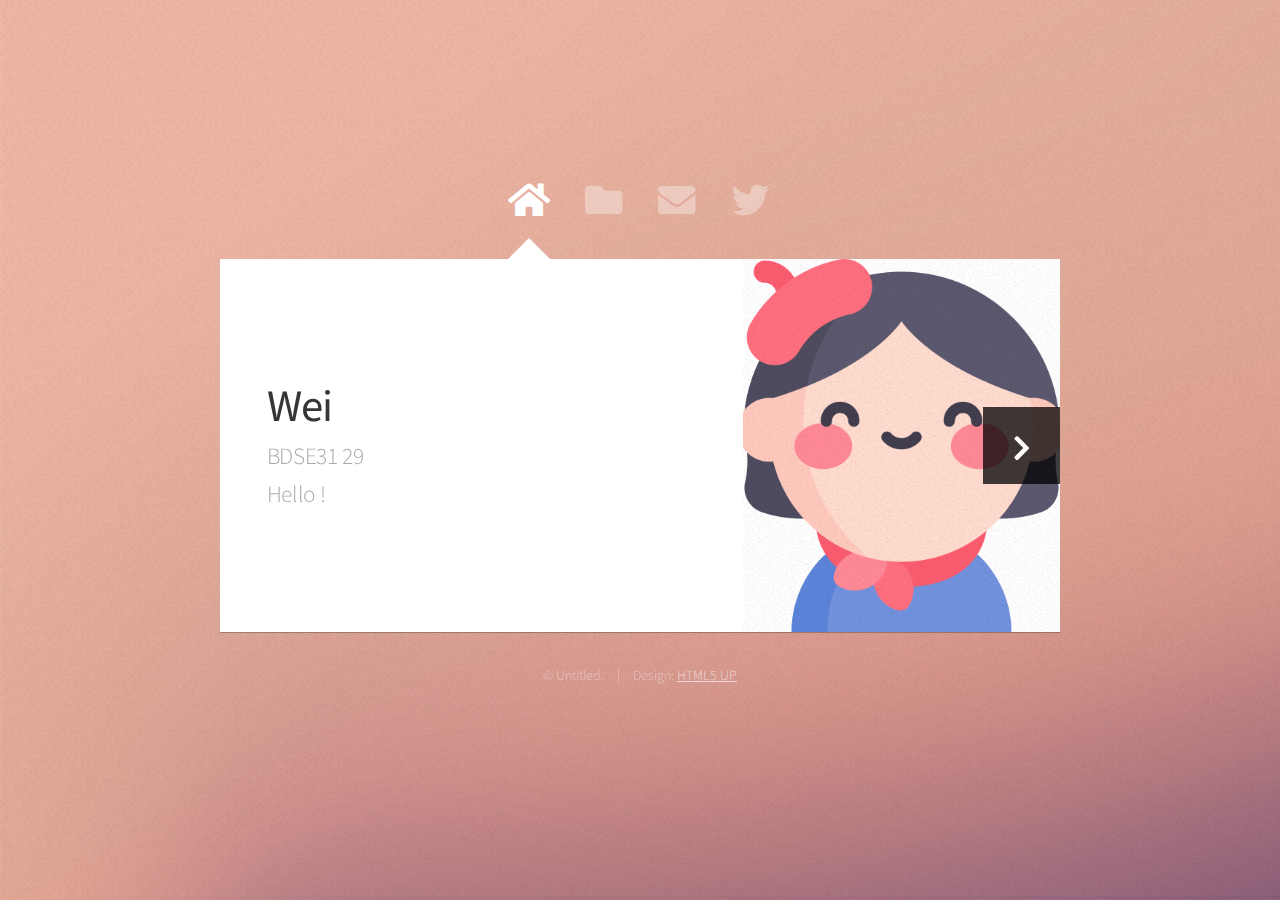
<file: index.html>
<!DOCTYPE HTML>
<html>
	<head>
		<title>Web Fundamentals Workshop</title>
		<meta charset="utf-8" />
		<meta name="viewport" content="width=device-width, initial-scale=1, user-scalable=no" />
		<link rel="stylesheet" href="assets/css/main.css" />
		<noscript><link rel="stylesheet" href="assets/css/noscript.css" /></noscript>
	</head>
	<body class="is-preload">

		<!-- Wrapper-->
			<div id="wrapper">

				<!-- Nav -->
					<nav id="nav">
						<a href="#" class="icon solid fa-home"><span>Home</span></a>
						<a href="#work" class="icon solid fa-folder"><span>Work</span></a>
						<a href="#contact" class="icon solid fa-envelope"><span>Contact</span></a>
						<a href="https://twitter.com/ajlkn" class="icon brands fa-twitter"><span>Twitter</span></a>
					</nav>

				<!-- Main -->
					<div id="main">

						<!-- Me -->
							<article id="home" class="panel intro">
								<header>
									<h1>Wei</h1>
									<p>BDSE31 29</p>
									<p> Hello !</p>
								</header>
								<a href="#work" class="jumplink pic">
									<span class="arrow icon solid fa-chevron-right"><span>See my work</span></span>
									<img src="images/me3.png" alt="" />
								</a>
							</article>

						<!-- Work -->
							<article id="work" class="panel">
								<header>
									<h2>作品集</h2>
								</header>
								<p>
									Powered by Ploty.js
								</p>
								<section>
									<div class="row">
										<div class="col-4 col-6-medium col-12-small">
											<!-- 另開新頁 -->
											<a target="_blank" href="practice1-line/" class="image fit"><img src="images/HoteReviews.png" alt=""></a>
										</div>


										 <div class="col-4 col-6-medium col-12-small">
											<a target="_blank" href="#" class="image fit"><img src="images/routeplan.png" alt=""></a>
										</div>

										<div class="col-4 col-6-medium col-12-small">
											<a target="_blank" href="practice2-barchart/index_bymonth.html" class="image fit"><img src="images/Creditcard Analysis.png" alt=""></a>
										</div>

										<div class="col-4 col-6-medium col-12-small">
											<a target="_blank" href="hello-histogram/index.html" class="image fit"><img src="images/titanic-age.png" alt=""></a>
										</div>

										<div class="col-4 col-6-medium col-12-small">
											<a target="_blank" href="hello-pie-chart/index.html" class="image fit"><img src="images/pie-chart.png" alt=""></a>
										</div>

										<div class="col-4 col-6-medium col-12-small">
											<a target="_blank" href="hello-map-chart/index.html" class="image fit"><img src="images/map-alcohol.png" alt=""></a>
										</div>

										<!--<div class="col-4 col-6-medium col-12-small">
											<a href="#" class="image fit"><img src="images/pic07.jpg" alt=""></a>
										</div>
										<div class="col-4 col-6-medium col-12-small">
											<a href="#" class="image fit"><img src="images/pic08.jpg" alt=""></a>
										</div>
										<div class="col-4 col-6-medium col-12-small">
											<a href="#" class="image fit"><img src="images/pic09.jpg" alt=""></a>
										</div>
										<div class="col-4 col-6-medium col-12-small">
											<a href="#" class="image fit"><img src="images/pic10.jpg" alt=""></a>
										</div>
										<div class="col-4 col-6-medium col-12-small">
											<a href="#" class="image fit"><img src="images/pic11.jpg" alt=""></a>
										</div>
										<div class="col-4 col-6-medium col-12-small">
											<a href="#" class="image fit"><img src="images/pic12.jpg" alt=""></a>
										</div> -->
									</div>
								</section>
							</article>

						<!-- Contact -->
							<article id="contact" class="panel">
								<header>
									<h2>Contact Me</h2>
								</header>
								<form action="#" method="post">
									<div>
										<div class="row">
											<div class="col-6 col-12-medium">
												<input type="text" name="name" placeholder="Name" />
											</div>
											<div class="col-6 col-12-medium">
												<input type="text" name="email" placeholder="Email" />
											</div>
											<div class="col-12">
												<input type="text" name="subject" placeholder="Subject" />
											</div>
											<div class="col-12">
												<textarea name="message" placeholder="Message" rows="6"></textarea>
											</div>
											<div class="col-12">
												<input type="submit" value="Send Message" />
											</div>
										</div>
									</div>
								</form>
							</article>

					</div>

				<!-- Footer -->
					<div id="footer">
						<ul class="copyright">
							<li>&copy; Untitled.</li><li>Design: <a href="http://html5up.net">HTML5 UP</a></li>
						</ul>
					</div>

			</div>

		<!-- Scripts -->
			<script src="assets/js/jquery.min.js"></script>
			<script src="assets/js/browser.min.js"></script>
			<script src="assets/js/breakpoints.min.js"></script>
			<script src="assets/js/util.js"></script>
			<script src="assets/js/main.js"></script>

	</body>
</html>
</file>
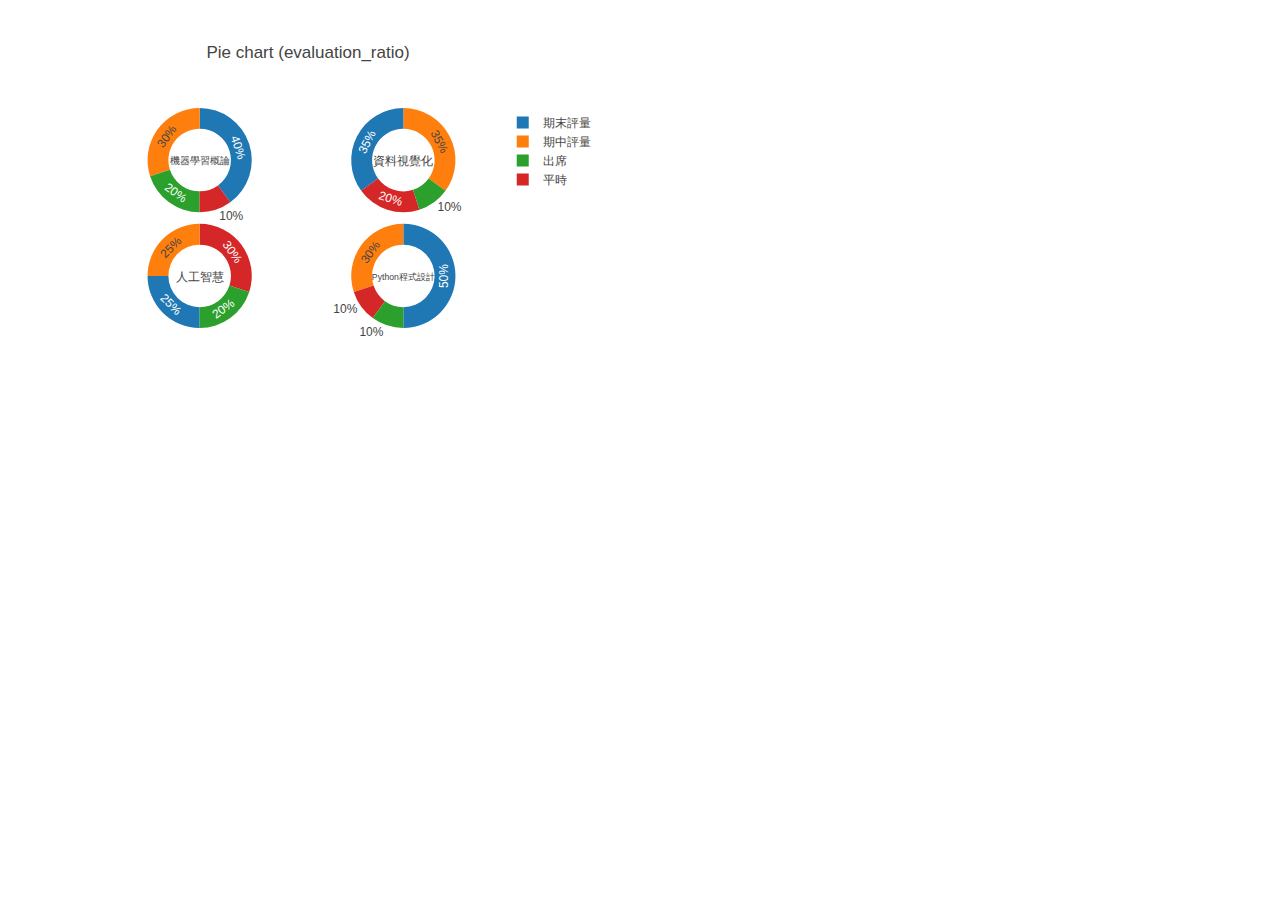
<file: hello-pie-chart/index.html>
<!DOCTYPE html>
<html>
    <head>
        <meta charset="utf-8">
        <title></title>
        <link rel="stylesheet" href="style.css">
    </head>

    <body>
        <div id="myGraph"></div>
        <!-- 有使用d3記得加這行 -->
        <!-- <script src="//unpkg.com/d3"></script> -->
        <script src="https://cdn.plot.ly/plotly-2.24.1.min.js"></script>
        <!-- data一定要放在main之前，因main會存取data內容 -->
        <script src="data.js"></script>
        <script src="main.js"></script>

    </body>
</html>
</file>
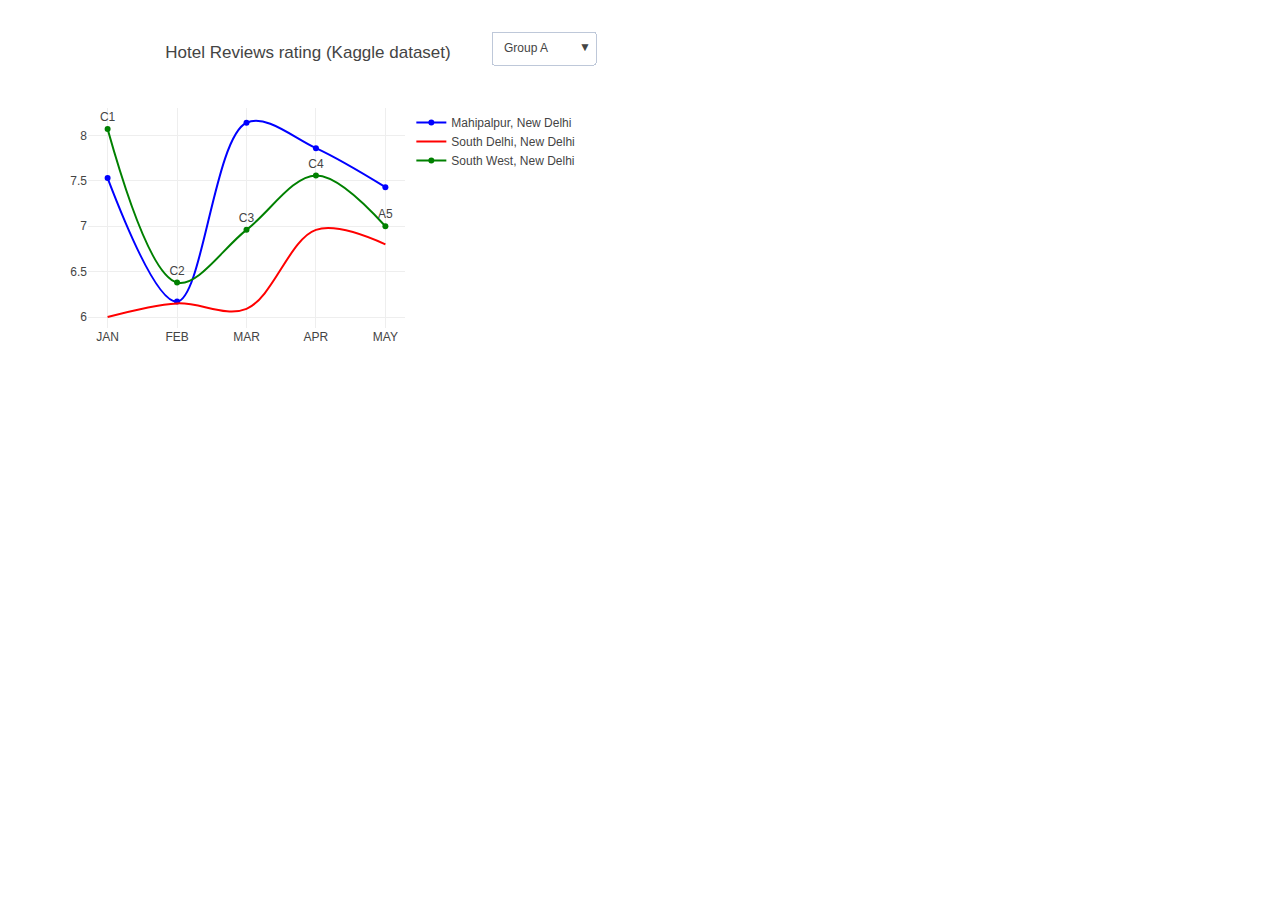
<file: practice1-line/index.html>
<!DOCTYPE html>
<html>
    <head>
        <meta charset="utf-8">
        <title></title>
        <link rel="stylesheet" href="style.css">
    </head>

    <body>
        <div id="myGraph"></div>
        <script src="https://cdn.plot.ly/plotly-2.24.1.min.js"></script>
        <!-- data一定要放在main之前，因main會存取data內容 -->
        <script src="data.js"></script>
        <script src="main.js"></script>

    </body>
</html>
</file>
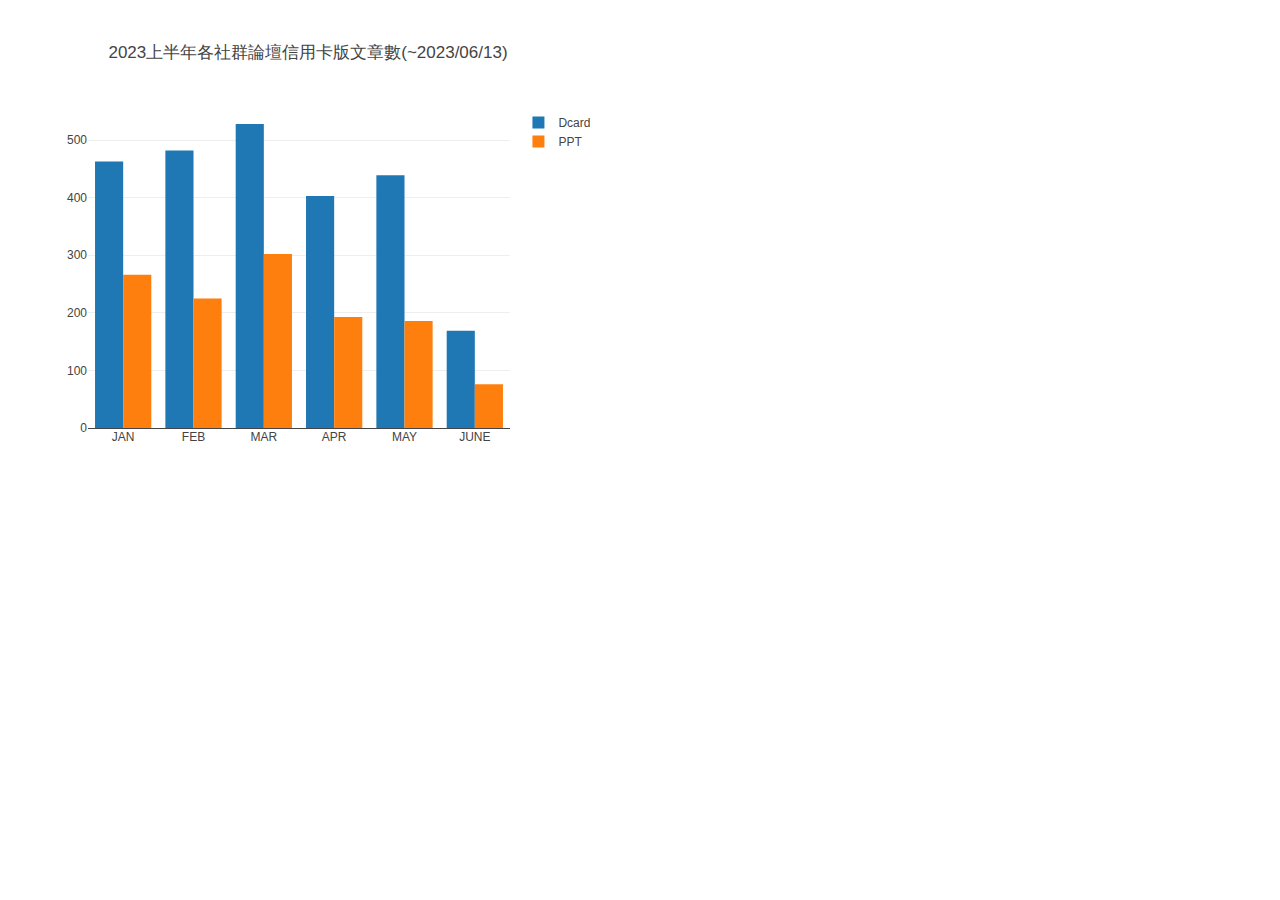
<file: practice2-barchart/index_bymonth.html>
<!DOCTYPE html>
<html>
    <head>
        <meta charset="utf-8">
        <title></title>
        <link rel="stylesheet" href="style.css">
    </head>

    <body>
        <div id="myGraph"></div>
        <script src="https://cdn.plot.ly/plotly-2.24.1.min.js"></script>
        <!-- data一定要放在main之前，因main會存取data內容 -->
        <script src="data.js"></script>
        <script src="main_bymonth.js"></script>

    </body>
</html>
</file>
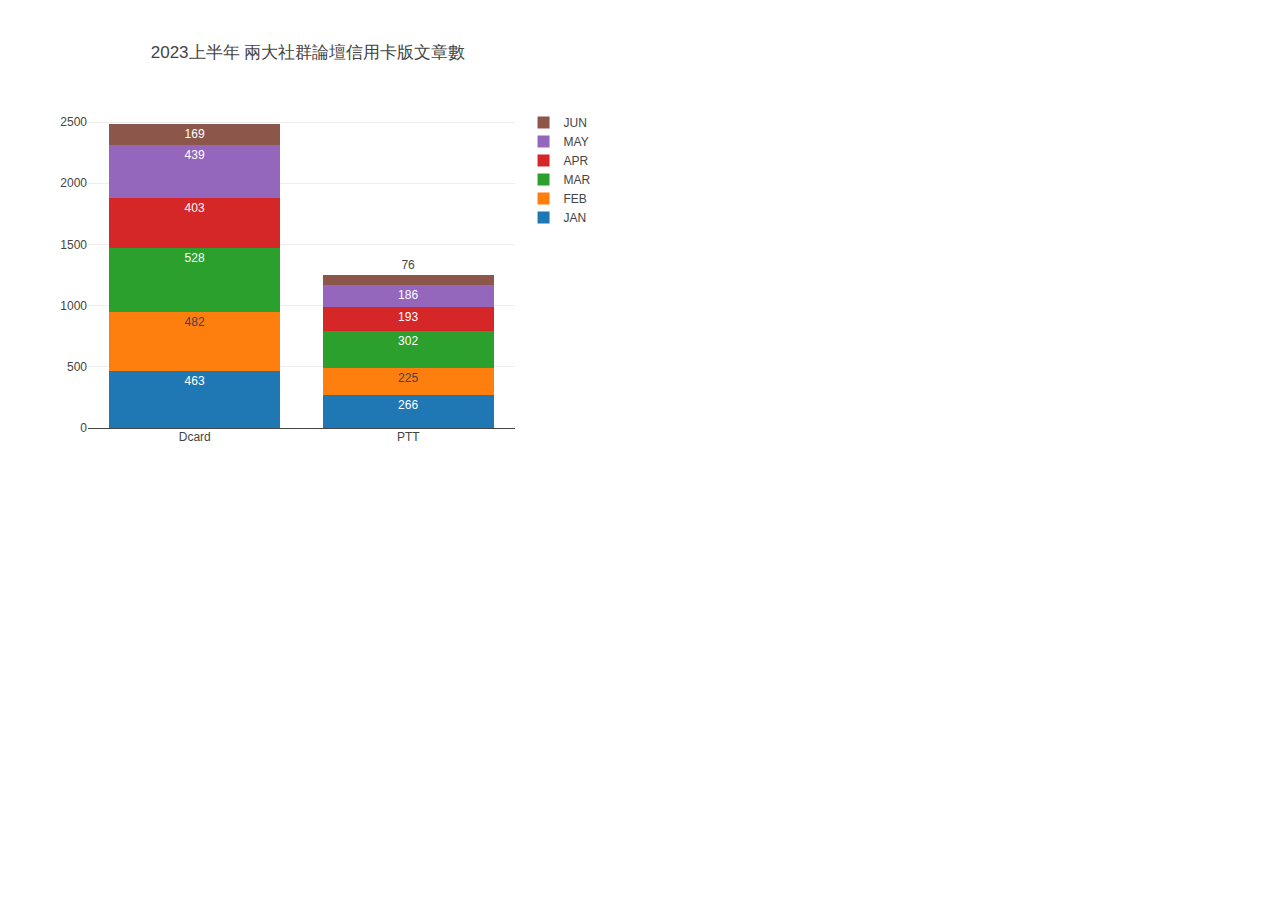
<file: practice2-barchart/index_bysns.html>
<!DOCTYPE html>
<html>
    <head>
        <meta charset="utf-8">
        <title></title>
        <link rel="stylesheet" href="style.css">
    </head>

    <body>
        <div id="myGraph"></div>
        <script src="https://cdn.plot.ly/plotly-2.24.1.min.js"></script>
        <!-- data一定要放在main之前，因main會存取data內容 -->
        <script src="data.js"></script>
        <script src="main_bysns.js"></script>

    </body>
</html>
</file>
<file: assets/css/noscript.css>
/* Wrapper */

	#wrapper {
		opacity: 1 !important;
	}

/* Nav */

	#nav a {
		opacity: 1.0;
	}

		#nav a:before, #nav a:after {
			display: none;
		}

		#nav a span {
			top: 0;
			opacity: 1.0;
		}

			#nav a span:after {
				display: none;
			}

/* Main */

	#main {
		background: none;
		box-shadow: none;
	}

		#main > .panel {
			background: #ffffff;
			margin-bottom: 2em;
		}

			#main > .panel:last-child {
				margin-bottom: 0;
			}
</file>
<file: hello-pie-chart/style.css>
#myGraph {
    width: 600px;
    height: 400px;
}
</file>
<file: practice1-line/style.css>
#myGraph {
    width: 600px;
    height: 400px;
}
</file>
<file: practice2-barchart/style.css>
#myGraph {
    width: 600px;
    height: 500px;
}
</file>
<file: assets/css/main.css>
@import url("https://fonts.googleapis.com/css?family=Source+Sans+Pro:300,400,300italic,400italic");
@import url("fontawesome-all.min.css");

html, body, div, span, applet, object,
iframe, h1, h2, h3, h4, h5, h6, p, blockquote,
pre, a, abbr, acronym, address, big, cite,
code, del, dfn, em, img, ins, kbd, q, s, samp,
small, strike, strong, sub, sup, tt, var, b,
u, i, center, dl, dt, dd, ol, ul, li, fieldset,
form, label, legend, table, caption, tbody,
tfoot, thead, tr, th, td, article, aside,
canvas, details, embed, figure, figcaption,
footer, header, hgroup, menu, nav, output, ruby,
section, summary, time, mark, audio, video {
	margin: 0;
	padding: 0;
	border: 0;
	font-size: 100%;
	font: inherit;
	vertical-align: baseline;}

article, aside, details, figcaption, figure,
footer, header, hgroup, menu, nav, section {
	display: block;}

body {
	line-height: 1;
}

ol, ul {
	list-style: none;
}

blockquote, q {
	quotes: none;
}

	blockquote:before, blockquote:after, q:before, q:after {
		content: '';
		content: none;
	}

table {
	border-collapse: collapse;
	border-spacing: 0;
}

body {
	-webkit-text-size-adjust: none;
}

mark {
	background-color: transparent;
	color: inherit;
}

input::-moz-focus-inner {
	border: 0;
	padding: 0;
}

input, select, textarea {
	-moz-appearance: none;
	-webkit-appearance: none;
	-ms-appearance: none;
	appearance: none;
}

/* Row */

	.row {
		display: flex;
		flex-wrap: wrap;
		box-sizing: border-box;
		align-items: stretch;
	}

		.row > * {
			box-sizing: border-box;
		}

		.row.gtr-uniform > * > :last-child {
			margin-bottom: 0;
		}

		.row.aln-left {
			justify-content: flex-start;
		}

		.row.aln-center {
			justify-content: center;
		}

		.row.aln-right {
			justify-content: flex-end;
		}

		.row.aln-top {
			align-items: flex-start;
		}

		.row.aln-middle {
			align-items: center;
		}

		.row.aln-bottom {
			align-items: flex-end;
		}

		.row > .imp {
			order: -1;
		}

		.row > .col-1 {
			width: 8.33333%;
		}

		.row > .off-1 {
			margin-left: 8.33333%;
		}

		.row > .col-2 {
			width: 16.66667%;
		}

		.row > .off-2 {
			margin-left: 16.66667%;
		}

		.row > .col-3 {
			width: 25%;
		}

		.row > .off-3 {
			margin-left: 25%;
		}

		.row > .col-4 {
			width: 33.33333%;
		}

		.row > .off-4 {
			margin-left: 33.33333%;
		}

		.row > .col-5 {
			width: 41.66667%;
		}

		.row > .off-5 {
			margin-left: 41.66667%;
		}

		.row > .col-6 {
			width: 50%;
		}

		.row > .off-6 {
			margin-left: 50%;
		}

		.row > .col-7 {
			width: 58.33333%;
		}

		.row > .off-7 {
			margin-left: 58.33333%;
		}

		.row > .col-8 {
			width: 66.66667%;
		}

		.row > .off-8 {
			margin-left: 66.66667%;
		}

		.row > .col-9 {
			width: 75%;
		}

		.row > .off-9 {
			margin-left: 75%;
		}

		.row > .col-10 {
			width: 83.33333%;
		}

		.row > .off-10 {
			margin-left: 83.33333%;
		}

		.row > .col-11 {
			width: 91.66667%;
		}

		.row > .off-11 {
			margin-left: 91.66667%;
		}

		.row > .col-12 {
			width: 100%;
		}

		.row > .off-12 {
			margin-left: 100%;
		}

		.row.gtr-0 {
			margin-top: 0em;
			margin-left: 0em;
		}

			.row.gtr-0 > * {
				padding: 0em 0 0 0em;
			}

			.row.gtr-0.gtr-uniform {
				margin-top: 0em;
			}

				.row.gtr-0.gtr-uniform > * {
					padding-top: 0em;
				}

		.row.gtr-25 {
			margin-top: -0.3125em;
			margin-left: -0.3125em;
		}

			.row.gtr-25 > * {
				padding: 0.3125em 0 0 0.3125em;
			}

			.row.gtr-25.gtr-uniform {
				margin-top: -0.3125em;
			}

				.row.gtr-25.gtr-uniform > * {
					padding-top: 0.3125em;
				}

		.row.gtr-50 {
			margin-top: -0.625em;
			margin-left: -0.625em;
		}

			.row.gtr-50 > * {
				padding: 0.625em 0 0 0.625em;
			}

			.row.gtr-50.gtr-uniform {
				margin-top: -0.625em;
			}

				.row.gtr-50.gtr-uniform > * {
					padding-top: 0.625em;
				}

		.row {
			margin-top: -1.25em;
			margin-left: -1.25em;
		}

			.row > * {
				padding: 1.25em 0 0 1.25em;
			}

			.row.gtr-uniform {
				margin-top: -1.25em;
			}

				.row.gtr-uniform > * {
					padding-top: 1.25em;
				}

		.row.gtr-150 {
			margin-top: -1.875em;
			margin-left: -1.875em;
		}

			.row.gtr-150 > * {
				padding: 1.875em 0 0 1.875em;
			}

			.row.gtr-150.gtr-uniform {
				margin-top: -1.875em;
			}

				.row.gtr-150.gtr-uniform > * {
					padding-top: 1.875em;
				}

		.row.gtr-200 {
			margin-top: -2.5em;
			margin-left: -2.5em;
		}

			.row.gtr-200 > * {
				padding: 2.5em 0 0 2.5em;
			}

			.row.gtr-200.gtr-uniform {
				margin-top: -2.5em;
			}

				.row.gtr-200.gtr-uniform > * {
					padding-top: 2.5em;
				}

		@media screen and (max-width: 1680px) {

			.row {
				display: flex;
				flex-wrap: wrap;
				box-sizing: border-box;
				align-items: stretch;
			}

				.row > * {
					box-sizing: border-box;
				}

				.row.gtr-uniform > * > :last-child {
					margin-bottom: 0;
				}

				.row.aln-left {
					justify-content: flex-start;
				}

				.row.aln-center {
					justify-content: center;
				}

				.row.aln-right {
					justify-content: flex-end;
				}

				.row.aln-top {
					align-items: flex-start;
				}

				.row.aln-middle {
					align-items: center;
				}

				.row.aln-bottom {
					align-items: flex-end;
				}

				.row > .imp-xlarge {
					order: -1;
				}

				.row > .col-1-xlarge {
					width: 8.33333%;
				}

				.row > .off-1-xlarge {
					margin-left: 8.33333%;
				}

				.row > .col-2-xlarge {
					width: 16.66667%;
				}

				.row > .off-2-xlarge {
					margin-left: 16.66667%;
				}

				.row > .col-3-xlarge {
					width: 25%;
				}

				.row > .off-3-xlarge {
					margin-left: 25%;
				}

				.row > .col-4-xlarge {
					width: 33.33333%;
				}

				.row > .off-4-xlarge {
					margin-left: 33.33333%;
				}

				.row > .col-5-xlarge {
					width: 41.66667%;
				}

				.row > .off-5-xlarge {
					margin-left: 41.66667%;
				}

				.row > .col-6-xlarge {
					width: 50%;
				}

				.row > .off-6-xlarge {
					margin-left: 50%;
				}

				.row > .col-7-xlarge {
					width: 58.33333%;
				}

				.row > .off-7-xlarge {
					margin-left: 58.33333%;
				}

				.row > .col-8-xlarge {
					width: 66.66667%;
				}

				.row > .off-8-xlarge {
					margin-left: 66.66667%;
				}

				.row > .col-9-xlarge {
					width: 75%;
				}

				.row > .off-9-xlarge {
					margin-left: 75%;
				}

				.row > .col-10-xlarge {
					width: 83.33333%;
				}

				.row > .off-10-xlarge {
					margin-left: 83.33333%;
				}

				.row > .col-11-xlarge {
					width: 91.66667%;
				}

				.row > .off-11-xlarge {
					margin-left: 91.66667%;
				}

				.row > .col-12-xlarge {
					width: 100%;
				}

				.row > .off-12-xlarge {
					margin-left: 100%;
				}

				.row.gtr-0 {
					margin-top: 0em;
					margin-left: 0em;
				}

					.row.gtr-0 > * {
						padding: 0em 0 0 0em;
					}

					.row.gtr-0.gtr-uniform {
						margin-top: 0em;
					}

						.row.gtr-0.gtr-uniform > * {
							padding-top: 0em;
						}

				.row.gtr-25 {
					margin-top: -0.3125em;
					margin-left: -0.3125em;
				}

					.row.gtr-25 > * {
						padding: 0.3125em 0 0 0.3125em;
					}

					.row.gtr-25.gtr-uniform {
						margin-top: -0.3125em;
					}

						.row.gtr-25.gtr-uniform > * {
							padding-top: 0.3125em;
						}

				.row.gtr-50 {
					margin-top: -0.625em;
					margin-left: -0.625em;
				}

					.row.gtr-50 > * {
						padding: 0.625em 0 0 0.625em;
					}

					.row.gtr-50.gtr-uniform {
						margin-top: -0.625em;
					}

						.row.gtr-50.gtr-uniform > * {
							padding-top: 0.625em;
						}

				.row {
					margin-top: -1.25em;
					margin-left: -1.25em;
				}

					.row > * {
						padding: 1.25em 0 0 1.25em;
					}

					.row.gtr-uniform {
						margin-top: -1.25em;
					}

						.row.gtr-uniform > * {
							padding-top: 1.25em;
						}

				.row.gtr-150 {
					margin-top: -1.875em;
					margin-left: -1.875em;
				}

					.row.gtr-150 > * {
						padding: 1.875em 0 0 1.875em;
					}

					.row.gtr-150.gtr-uniform {
						margin-top: -1.875em;
					}

						.row.gtr-150.gtr-uniform > * {
							padding-top: 1.875em;
						}

				.row.gtr-200 {
					margin-top: -2.5em;
					margin-left: -2.5em;
				}

					.row.gtr-200 > * {
						padding: 2.5em 0 0 2.5em;
					}

					.row.gtr-200.gtr-uniform {
						margin-top: -2.5em;
					}

						.row.gtr-200.gtr-uniform > * {
							padding-top: 2.5em;
						}

		}

		@media screen and (max-width: 1280px) {

			.row {
				display: flex;
				flex-wrap: wrap;
				box-sizing: border-box;
				align-items: stretch;
			}

				.row > * {
					box-sizing: border-box;
				}

				.row.gtr-uniform > * > :last-child {
					margin-bottom: 0;
				}

				.row.aln-left {
					justify-content: flex-start;
				}

				.row.aln-center {
					justify-content: center;
				}

				.row.aln-right {
					justify-content: flex-end;
				}

				.row.aln-top {
					align-items: flex-start;
				}

				.row.aln-middle {
					align-items: center;
				}

				.row.aln-bottom {
					align-items: flex-end;
				}

				.row > .imp-large {
					order: -1;
				}

				.row > .col-1-large {
					width: 8.33333%;
				}

				.row > .off-1-large {
					margin-left: 8.33333%;
				}

				.row > .col-2-large {
					width: 16.66667%;
				}

				.row > .off-2-large {
					margin-left: 16.66667%;
				}

				.row > .col-3-large {
					width: 25%;
				}

				.row > .off-3-large {
					margin-left: 25%;
				}

				.row > .col-4-large {
					width: 33.33333%;
				}

				.row > .off-4-large {
					margin-left: 33.33333%;
				}

				.row > .col-5-large {
					width: 41.66667%;
				}

				.row > .off-5-large {
					margin-left: 41.66667%;
				}

				.row > .col-6-large {
					width: 50%;
				}

				.row > .off-6-large {
					margin-left: 50%;
				}

				.row > .col-7-large {
					width: 58.33333%;
				}

				.row > .off-7-large {
					margin-left: 58.33333%;
				}

				.row > .col-8-large {
					width: 66.66667%;
				}

				.row > .off-8-large {
					margin-left: 66.66667%;
				}

				.row > .col-9-large {
					width: 75%;
				}

				.row > .off-9-large {
					margin-left: 75%;
				}

				.row > .col-10-large {
					width: 83.33333%;
				}

				.row > .off-10-large {
					margin-left: 83.33333%;
				}

				.row > .col-11-large {
					width: 91.66667%;
				}

				.row > .off-11-large {
					margin-left: 91.66667%;
				}

				.row > .col-12-large {
					width: 100%;
				}

				.row > .off-12-large {
					margin-left: 100%;
				}

				.row.gtr-0 {
					margin-top: 0em;
					margin-left: 0em;
				}

					.row.gtr-0 > * {
						padding: 0em 0 0 0em;
					}

					.row.gtr-0.gtr-uniform {
						margin-top: 0em;
					}

						.row.gtr-0.gtr-uniform > * {
							padding-top: 0em;
						}

				.row.gtr-25 {
					margin-top: -0.3125em;
					margin-left: -0.3125em;
				}

					.row.gtr-25 > * {
						padding: 0.3125em 0 0 0.3125em;
					}

					.row.gtr-25.gtr-uniform {
						margin-top: -0.3125em;
					}

						.row.gtr-25.gtr-uniform > * {
							padding-top: 0.3125em;
						}

				.row.gtr-50 {
					margin-top: -0.625em;
					margin-left: -0.625em;
				}

					.row.gtr-50 > * {
						padding: 0.625em 0 0 0.625em;
					}

					.row.gtr-50.gtr-uniform {
						margin-top: -0.625em;
					}

						.row.gtr-50.gtr-uniform > * {
							padding-top: 0.625em;
						}

				.row {
					margin-top: -1.25em;
					margin-left: -1.25em;
				}

					.row > * {
						padding: 1.25em 0 0 1.25em;
					}

					.row.gtr-uniform {
						margin-top: -1.25em;
					}

						.row.gtr-uniform > * {
							padding-top: 1.25em;
						}

				.row.gtr-150 {
					margin-top: -1.875em;
					margin-left: -1.875em;
				}

					.row.gtr-150 > * {
						padding: 1.875em 0 0 1.875em;
					}

					.row.gtr-150.gtr-uniform {
						margin-top: -1.875em;
					}

						.row.gtr-150.gtr-uniform > * {
							padding-top: 1.875em;
						}

				.row.gtr-200 {
					margin-top: -2.5em;
					margin-left: -2.5em;
				}

					.row.gtr-200 > * {
						padding: 2.5em 0 0 2.5em;
					}

					.row.gtr-200.gtr-uniform {
						margin-top: -2.5em;
					}

						.row.gtr-200.gtr-uniform > * {
							padding-top: 2.5em;
						}

		}

		@media screen and (max-width: 980px) {

			.row {
				display: flex;
				flex-wrap: wrap;
				box-sizing: border-box;
				align-items: stretch;
			}

				.row > * {
					box-sizing: border-box;
				}

				.row.gtr-uniform > * > :last-child {
					margin-bottom: 0;
				}

				.row.aln-left {
					justify-content: flex-start;
				}

				.row.aln-center {
					justify-content: center;
				}

				.row.aln-right {
					justify-content: flex-end;
				}

				.row.aln-top {
					align-items: flex-start;
				}

				.row.aln-middle {
					align-items: center;
				}

				.row.aln-bottom {
					align-items: flex-end;
				}

				.row > .imp-medium {
					order: -1;
				}

				.row > .col-1-medium {
					width: 8.33333%;
				}

				.row > .off-1-medium {
					margin-left: 8.33333%;
				}

				.row > .col-2-medium {
					width: 16.66667%;
				}

				.row > .off-2-medium {
					margin-left: 16.66667%;
				}

				.row > .col-3-medium {
					width: 25%;
				}

				.row > .off-3-medium {
					margin-left: 25%;
				}

				.row > .col-4-medium {
					width: 33.33333%;
				}

				.row > .off-4-medium {
					margin-left: 33.33333%;
				}

				.row > .col-5-medium {
					width: 41.66667%;
				}

				.row > .off-5-medium {
					margin-left: 41.66667%;
				}

				.row > .col-6-medium {
					width: 50%;
				}

				.row > .off-6-medium {
					margin-left: 50%;
				}

				.row > .col-7-medium {
					width: 58.33333%;
				}

				.row > .off-7-medium {
					margin-left: 58.33333%;
				}

				.row > .col-8-medium {
					width: 66.66667%;
				}

				.row > .off-8-medium {
					margin-left: 66.66667%;
				}

				.row > .col-9-medium {
					width: 75%;
				}

				.row > .off-9-medium {
					margin-left: 75%;
				}

				.row > .col-10-medium {
					width: 83.33333%;
				}

				.row > .off-10-medium {
					margin-left: 83.33333%;
				}

				.row > .col-11-medium {
					width: 91.66667%;
				}

				.row > .off-11-medium {
					margin-left: 91.66667%;
				}

				.row > .col-12-medium {
					width: 100%;
				}

				.row > .off-12-medium {
					margin-left: 100%;
				}

				.row.gtr-0 {
					margin-top: 0em;
					margin-left: 0em;
				}

					.row.gtr-0 > * {
						padding: 0em 0 0 0em;
					}

					.row.gtr-0.gtr-uniform {
						margin-top: 0em;
					}

						.row.gtr-0.gtr-uniform > * {
							padding-top: 0em;
						}

				.row.gtr-25 {
					margin-top: -0.3125em;
					margin-left: -0.3125em;
				}

					.row.gtr-25 > * {
						padding: 0.3125em 0 0 0.3125em;
					}

					.row.gtr-25.gtr-uniform {
						margin-top: -0.3125em;
					}

						.row.gtr-25.gtr-uniform > * {
							padding-top: 0.3125em;
						}

				.row.gtr-50 {
					margin-top: -0.625em;
					margin-left: -0.625em;
				}

					.row.gtr-50 > * {
						padding: 0.625em 0 0 0.625em;
					}

					.row.gtr-50.gtr-uniform {
						margin-top: -0.625em;
					}

						.row.gtr-50.gtr-uniform > * {
							padding-top: 0.625em;
						}

				.row {
					margin-top: -1.25em;
					margin-left: -1.25em;
				}

					.row > * {
						padding: 1.25em 0 0 1.25em;
					}

					.row.gtr-uniform {
						margin-top: -1.25em;
					}

						.row.gtr-uniform > * {
							padding-top: 1.25em;
						}

				.row.gtr-150 {
					margin-top: -1.875em;
					margin-left: -1.875em;
				}

					.row.gtr-150 > * {
						padding: 1.875em 0 0 1.875em;
					}

					.row.gtr-150.gtr-uniform {
						margin-top: -1.875em;
					}

						.row.gtr-150.gtr-uniform > * {
							padding-top: 1.875em;
						}

				.row.gtr-200 {
					margin-top: -2.5em;
					margin-left: -2.5em;
				}

					.row.gtr-200 > * {
						padding: 2.5em 0 0 2.5em;
					}

					.row.gtr-200.gtr-uniform {
						margin-top: -2.5em;
					}

						.row.gtr-200.gtr-uniform > * {
							padding-top: 2.5em;
						}

		}

		@media screen and (max-width: 736px) {

			.row {
				display: flex;
				flex-wrap: wrap;
				box-sizing: border-box;
				align-items: stretch;
			}

				.row > * {
					box-sizing: border-box;
				}

				.row.gtr-uniform > * > :last-child {
					margin-bottom: 0;
				}

				.row.aln-left {
					justify-content: flex-start;
				}

				.row.aln-center {
					justify-content: center;
				}

				.row.aln-right {
					justify-content: flex-end;
				}

				.row.aln-top {
					align-items: flex-start;
				}

				.row.aln-middle {
					align-items: center;
				}

				.row.aln-bottom {
					align-items: flex-end;
				}

				.row > .imp-small {
					order: -1;
				}

				.row > .col-1-small {
					width: 8.33333%;
				}

				.row > .off-1-small {
					margin-left: 8.33333%;
				}

				.row > .col-2-small {
					width: 16.66667%;
				}

				.row > .off-2-small {
					margin-left: 16.66667%;
				}

				.row > .col-3-small {
					width: 25%;
				}

				.row > .off-3-small {
					margin-left: 25%;
				}

				.row > .col-4-small {
					width: 33.33333%;
				}

				.row > .off-4-small {
					margin-left: 33.33333%;
				}

				.row > .col-5-small {
					width: 41.66667%;
				}

				.row > .off-5-small {
					margin-left: 41.66667%;
				}

				.row > .col-6-small {
					width: 50%;
				}

				.row > .off-6-small {
					margin-left: 50%;
				}

				.row > .col-7-small {
					width: 58.33333%;
				}

				.row > .off-7-small {
					margin-left: 58.33333%;
				}

				.row > .col-8-small {
					width: 66.66667%;
				}

				.row > .off-8-small {
					margin-left: 66.66667%;
				}

				.row > .col-9-small {
					width: 75%;
				}

				.row > .off-9-small {
					margin-left: 75%;
				}

				.row > .col-10-small {
					width: 83.33333%;
				}

				.row > .off-10-small {
					margin-left: 83.33333%;
				}

				.row > .col-11-small {
					width: 91.66667%;
				}

				.row > .off-11-small {
					margin-left: 91.66667%;
				}

				.row > .col-12-small {
					width: 100%;
				}

				.row > .off-12-small {
					margin-left: 100%;
				}

				.row.gtr-0 {
					margin-top: 0em;
					margin-left: 0em;
				}

					.row.gtr-0 > * {
						padding: 0em 0 0 0em;
					}

					.row.gtr-0.gtr-uniform {
						margin-top: 0em;
					}

						.row.gtr-0.gtr-uniform > * {
							padding-top: 0em;
						}

				.row.gtr-25 {
					margin-top: -0.3125em;
					margin-left: -0.3125em;
				}

					.row.gtr-25 > * {
						padding: 0.3125em 0 0 0.3125em;
					}

					.row.gtr-25.gtr-uniform {
						margin-top: -0.3125em;
					}

						.row.gtr-25.gtr-uniform > * {
							padding-top: 0.3125em;
						}

				.row.gtr-50 {
					margin-top: -0.625em;
					margin-left: -0.625em;
				}

					.row.gtr-50 > * {
						padding: 0.625em 0 0 0.625em;
					}

					.row.gtr-50.gtr-uniform {
						margin-top: -0.625em;
					}

						.row.gtr-50.gtr-uniform > * {
							padding-top: 0.625em;
						}

				.row {
					margin-top: -1.25em;
					margin-left: -1.25em;
				}

					.row > * {
						padding: 1.25em 0 0 1.25em;
					}

					.row.gtr-uniform {
						margin-top: -1.25em;
					}

						.row.gtr-uniform > * {
							padding-top: 1.25em;
						}

				.row.gtr-150 {
					margin-top: -1.875em;
					margin-left: -1.875em;
				}

					.row.gtr-150 > * {
						padding: 1.875em 0 0 1.875em;
					}

					.row.gtr-150.gtr-uniform {
						margin-top: -1.875em;
					}

						.row.gtr-150.gtr-uniform > * {
							padding-top: 1.875em;
						}

				.row.gtr-200 {
					margin-top: -2.5em;
					margin-left: -2.5em;
				}

					.row.gtr-200 > * {
						padding: 2.5em 0 0 2.5em;
					}

					.row.gtr-200.gtr-uniform {
						margin-top: -2.5em;
					}

						.row.gtr-200.gtr-uniform > * {
							padding-top: 2.5em;
						}

		}

/* Basic */

	html {
		box-sizing: border-box;
	}

	*, *:before, *:after {
		box-sizing: inherit;
	}

	body {
		background-image: url("images/overlay.png"), url("images/bg.jpg");
		background-repeat: repeat, no-repeat;
		background-size: auto, 100% 100%;
		background-attachment: fixed;
		overflow-y: scroll;
	}

		body.is-preload *, body.is-preload *:before, body.is-preload *:after {
			-moz-animation: none !important;
			-webkit-animation: none !important;
			-ms-animation: none !important;
			animation: none !important;
			-moz-transition: none !important;
			-webkit-transition: none !important;
			-ms-transition: none !important;
			transition: none !important;
		}

	body, input, textarea, select {
		font-family: 'Source Sans Pro', sans-serif;
		font-weight: 300;
		color: #777777;
		font-size: 20pt;
		line-height: 1.75em;
	}

		@media screen and (max-width: 1680px) {

			body, input, textarea, select {
				font-size: 15pt;
			}

		}

		@media screen and (max-width: 1280px) {

			body, input, textarea, select {
				font-size: 14pt;
			}

		}

		@media screen and (max-width: 736px) {

			body, input, textarea, select {
				font-size: 12pt;
			}

		}

		@media screen and (max-width: 360px) {

			body, input, textarea, select {
				font-size: 11pt;
			}

		}

	strong, b, h1, h2, h3, h4, h5, h6 {
		font-weight: 400;
		color: #363636;
	}

	h1 {
		font-size: 2.4em;
		letter-spacing: -0.015em;
	}

	h2 {
		font-size: 1.8em;
		letter-spacing: -0.015em;
	}

	h3, h4, h5, h6 {
		font-size: 1.25em;
		letter-spacing: -0.015em;
	}

	@media screen and (max-width: 736px) {

		h1 {
			font-size: 1.75em;
		}

		h2 {
			font-size: 1.375em;
		}

		h3, h4, h5, h6 {
			font-size: 1em;
		}

	}

	blockquote {
		border-left: solid 0.5em #ddd;
		padding: 1em 0 1em 2em;
		font-style: italic;
	}

	em, i {
		font-style: italic;
	}

	hr {
		border: 0;
		border-top: solid 1px #ddd;
		padding: 1.5em 0 0 0;
		margin: 1.75em 0 0 0;
	}

	sub {
		position: relative;
		top: 0.5em;
		font-size: 0.8em;
	}

	sup {
		position: relative;
		top: -0.5em;
		font-size: 0.8em;
	}

	br.clear {
		clear: both;
	}

	p, ul, ol, dl, table, blockquote, form {
		margin-bottom: 2em;
	}

/* Table */

	table {
		width: 100%;
	}

		table.default tbody tr {
			border-bottom: solid 1px #f4f4f4;
		}

		table.default td {
			padding: 0.5em 1em 0.5em 1em;
		}

		table.default th {
			text-align: left;
			font-weight: 400;
			padding: 0.5em 1em 0.5em 1em;
		}

		table.default thead {
			border-bottom: solid 2px #f4f4f4;
		}

/* Form */

	form label {
		display: block;
		font-weight: 400;
		color: #363636;
		margin: 0 0 1em 0;
	}

	form input[type="text"],
	form input[type="email"],
	form input[type="password"],
	form select,
	form textarea {
		-webkit-appearance: none;
		border: 0;
		background: #f4f4f4;
		padding: 0.75em;
		width: 100%;
		-moz-transition: background-color .25s ease-in-out;
		-webkit-transition: background-color .25s ease-in-out;
		-ms-transition: background-color .25s ease-in-out;
		transition: background-color .25s ease-in-out;
	}

		form input[type="text"]:focus,
		form input[type="email"]:focus,
		form input[type="password"]:focus,
		form select:focus,
		form textarea:focus {
			background: #f8f8f8;
		}

	form input[type="text"],
	form input[type="email"],
	form input[type="password"],
	form select {
		line-height: 1.35em;
	}

	form ::-webkit-input-placeholder {
		color: #999;
	}

	form :-moz-placeholder {
		color: #999;
	}

	form ::-moz-placeholder {
		color: #999;
	}

	form :-ms-input-placeholder {
		color: #999;
	}

/* Section/Article */

	section, article {
		margin-bottom: 3em;
	}

		section > :last-child, section:last-child, article > :last-child, article:last-child {
			margin-bottom: 0;
		}

	header {
		margin: 0 0 1.5em 0;
	}

		header > p {
			margin: 0.5em 0 0 0;
			color: #aaa;
		}

		@media screen and (max-width: 736px) {

			header {
				margin: 0 0 1em 0;
			}

		}

/* Image */

	.image {
		display: inline-block;
	}

		.image img {
			display: block;
			width: 100%;
		}

		.image.fit {
			display: block;
			width: 100%;
		}

		.image.featured {
			display: block;
			width: 100%;
			margin: 0 0 2em 0;
		}

		.image.left {
			float: left;
			margin: 0 2em 2em 0;
		}

		.image.centered {
			display: block;
			margin: 0 0 2em 0;
		}

			.image.centered img {
				margin: 0 auto;
				width: auto;
			}

/* Button */

	input[type="button"],
	input[type="submit"],
	input[type="reset"],
	button,
	.button {
		-moz-transition: background-color .25s ease-in-out;
		-webkit-transition: background-color .25s ease-in-out;
		-ms-transition: background-color .25s ease-in-out;
		transition: background-color .25s ease-in-out;
		-webkit-appearance: none;
		display: inline-block;
		background-color: #222222;
		color: #ffffff;
		border: 0;
		cursor: pointer;
		outline: 0;
		padding: 0.7em 1.5em 0.7em 1.5em;
	}

		input[type="button"]:hover,
		input[type="submit"]:hover,
		input[type="reset"]:hover,
		button:hover,
		.button:hover {
			background-color: #333333;
		}

		input[type="button"]:active,
		input[type="submit"]:active,
		input[type="reset"]:active,
		button:active,
		.button:active {
			background-color: #444444;
		}

		input[type="button"].alt,
		input[type="submit"].alt,
		input[type="reset"].alt,
		button.alt,
		.button.alt {
			background-color: #777777;
		}

			input[type="button"].alt:hover,
			input[type="submit"].alt:hover,
			input[type="reset"].alt:hover,
			button.alt:hover,
			.button.alt:hover {
				background-color: #888888;
			}

			input[type="button"].alt:active,
			input[type="submit"].alt:active,
			input[type="reset"].alt:active,
			button.alt:active,
			.button.alt:active {
				background-color: #999999;
			}

		input[type="button"].small,
		input[type="submit"].small,
		input[type="reset"].small,
		button.small,
		.button.small {
			font-size: 0.75em;
		}

		input[type="button"].large,
		input[type="submit"].large,
		input[type="reset"].large,
		button.large,
		.button.large {
			font-size: 1.25em;
			padding: 0.5em 1.25em 0.5em 1.25em;
		}

		input[type="button"].xlarge,
		input[type="submit"].xlarge,
		input[type="reset"].xlarge,
		button.xlarge,
		.button.xlarge {
			font-size: 1.5em;
			padding: 0.5em 1.25em 0.5em 1.25em;
		}

		@media screen and (max-width: 736px) {

			input[type="button"],
			input[type="submit"],
			input[type="reset"],
			button,
			.button {
				width: 100%;
			}

		}

/* List */

	ul {
		list-style: disc;
		padding-left: 1em;
	}

		ul li {
			padding-left: 0.5em;
		}

	ol {
		list-style: decimal;
		padding-left: 1.25em;
	}

		ol li {
			padding-left: 0.25em;
		}

/* Actions */

	ul.actions {
		list-style: none;
		padding-left: 0;
	}

		ul.actions li {
			display: inline-block;
			padding-left: 0;
			margin: 0 0 0 0.5em;
		}

			ul.actions li:first-child {
				margin-left: 0;
			}

		@media screen and (max-width: 736px) {

			ul.actions li {
				display: block;
				margin: 0.75em 0 0 0;
			}

				ul.actions li:first-child {
					margin-top: 0;
				}

		}

/* Icons */

	.icon {
		text-decoration: none;
		position: relative;
		text-decoration: none;
	}

		.icon:before {
			-moz-osx-font-smoothing: grayscale;
			-webkit-font-smoothing: antialiased;
			display: inline-block;
			font-style: normal;
			font-variant: normal;
			text-rendering: auto;
			line-height: 1;
			text-transform: none !important;
			font-family: 'Font Awesome 5 Free';
			font-weight: 400;
		}

		.icon.solid:before {
			font-weight: 900;
		}

		.icon.brands:before {
			font-family: 'Font Awesome 5 Brands';
		}

		.icon:before {
			line-height: inherit;
		}

		.icon > .label {
			display: none;
		}

/* Nav */

	#nav {
		text-align: center;
		height: 4.25em;
		cursor: default;
	}

		#nav a {
			position: relative;
			display: inline-block;
			color: #ffffff;
			width: 1em;
			height: 1em;
			line-height: 0.9em;
			font-size: 2.5em;
			margin: 0 0.25em 0 0.25em;
			opacity: 0.35;
			outline: 0;
			-moz-transition: opacity .25s ease-in-out;
			-webkit-transition: opacity .25s ease-in-out;
			-ms-transition: opacity .25s ease-in-out;
			transition: opacity .25s ease-in-out;
		}

			#nav a.icon:before {
				padding-right: 0;
			}

			#nav a:before {
				font-size: 0.8em;
			}

			#nav a:after {
				content: '';
				display: block;
				position: absolute;
				left: 50%;
				bottom: -0.75em;
				margin-left: -0.5em;
				border-bottom: solid 0em #ffffff;
				border-left: solid 0.5em transparent;
				border-right: solid 0.5em transparent;
				-moz-transition: border-bottom-width .25s ease-in-out;
				-webkit-transition: border-bottom-width .25s ease-in-out;
				-ms-transition: border-bottom-width .25s ease-in-out;
				transition: border-bottom-width .25s ease-in-out;
			}

			#nav a span {
				display: block;
				position: absolute;
				background: #222222;
				color: #ffffff;
				top: -2.75em;
				font-size: 0.3em;
				height: 2.25em;
				line-height: 2.25em;
				left: 50%;
				opacity: 0;
				-moz-transition: opacity .25s ease-in-out;
				-webkit-transition: opacity .25s ease-in-out;
				-ms-transition: opacity .25s ease-in-out;
				transition: opacity .25s ease-in-out;
				width: 5.5em;
				margin-left: -2.75em;
			}

				#nav a span:after {
					content: '';
					display: block;
					position: absolute;
					bottom: -0.4em;
					left: 50%;
					margin-left: -0.6em;
					border-top: solid 0.6em #222222;
					border-left: solid 0.6em transparent;
					border-right: solid 0.6em transparent;
				}

			#nav a:hover {
				opacity: 1.0;
			}

				#nav a:hover span {
					opacity: 1.0;
				}

			#nav a.active {
				opacity: 1.0;
			}

				#nav a.active:after {
					border-bottom-width: 0.5em;
				}

		@media screen and (max-width: 980px) {

			#nav a span {
				display: none;
			}

		}

/* Wrapper */

	#wrapper {
		width: 45em;
		margin: 0 auto;
		min-height: 100vh;
		max-width: 100%;
		padding: 4em 0;
		display: -moz-flex;
		display: -webkit-flex;
		display: -ms-flex;
		display: flex;
		-moz-flex-direction: column;
		-webkit-flex-direction: column;
		-ms-flex-direction: column;
		flex-direction: column;
		-moz-align-items: center;
		-webkit-align-items: center;
		-ms-align-items: center;
		align-items: center;
		-moz-justify-content: center;
		-webkit-justify-content: center;
		-ms-justify-content: center;
		justify-content: center;
		-moz-transition: opacity 1s ease-in-out;
		-webkit-transition: opacity 1s ease-in-out;
		-ms-transition: opacity 1s ease-in-out;
		transition: opacity 1s ease-in-out;
	}

		body.is-preload #wrapper {
			opacity: 0;
		}

		@media screen and (max-width: 1280px) {

			#wrapper {
				padding: 3em 0;
				max-width: calc(100% - 6em);
			}

		}

		@media screen and (max-width: 980px) {

			#wrapper {
				padding: 1.5em 0;
				max-width: calc(100% - 8em);
			}

		}

		@media screen and (max-width: 736px) {

			#wrapper {
				padding: 1em 0;
				max-width: calc(100% - 2em);
			}

		}

		@media screen and (max-width: 360px) {

			#wrapper {
				padding: 1em 0;
				max-width: 100%;
			}

		}

/* Main */

	#main {
		position: relative;
		overflow: hidden;
		width: 100%;
		background: #ffffff;
		box-shadow: 0px 1px 0px 0px rgba(0, 0, 0, 0.25);
		-moz-transition: min-height 0.5s ease-in-out, max-height 0.5s ease-in-out;
		-webkit-transition: min-height 0.5s ease-in-out, max-height 0.5s ease-in-out;
		-ms-transition: min-height 0.5s ease-in-out, max-height 0.5s ease-in-out;
		transition: min-height 0.5s ease-in-out, max-height 0.5s ease-in-out;
	}

		#main > .panel {
			-moz-transition: opacity 0.25s ease-in-out;
			-webkit-transition: opacity 0.25s ease-in-out;
			-ms-transition: opacity 0.25s ease-in-out;
			transition: opacity 0.25s ease-in-out;
			margin-bottom: 0;
			position: relative;
			padding: 3.5em 2.5em 2.5em 2.5em;
			width: 100%;
		}

			#main > .panel.inactive {
				opacity: 0;
			}

			@media screen and (max-width: 736px) {

				#main > .panel {
					padding: 2em 1.5em 1.5em 1.5em;
				}

			}

			#main > .panel.intro {
				padding: 0;
				height: 20em;
				display: -moz-flex;
				display: -webkit-flex;
				display: -ms-flex;
				display: flex;
				-moz-flex-direction: row;
				-webkit-flex-direction: row;
				-ms-flex-direction: row;
				flex-direction: row;
				-moz-align-items: center;
				-webkit-align-items: center;
				-ms-align-items: center;
				align-items: center;
			}

				#main > .panel.intro .pic {
					text-decoration: none;
					position: relative;
					-moz-flex-grow: 0;
					-webkit-flex-grow: 0;
					-ms-flex-grow: 0;
					flex-grow: 0;
					-moz-flex-shrink: 0;
					-webkit-flex-shrink: 0;
					-ms-flex-shrink: 0;
					flex-shrink: 0;
					width: 17em;
					height: 100%;
				}

					#main > .panel.intro .pic:before {
						content: '';
						position: absolute;
						top: 0;
						left: 0;
						background: url("images/overlay.png");
						width: 100%;
						height: 100%;
						z-index: 1;
					}

					#main > .panel.intro .pic img {
						position: relative;
						display: block;
						position: absolute;
						top: 0;
						left: 0;
						width: 100%;
						height: 100%;
						-moz-object-fit: cover;
						-webkit-object-fit: cover;
						-ms-object-fit: cover;
						object-fit: cover;
						-moz-object-position: center;
						-webkit-object-position: center;
						-ms-object-position: center;
						object-position: center;
					}

					#main > .panel.intro .pic .arrow {
						display: block;
						position: absolute;
						right: 0;
						top: 50%;
						margin-top: -1.375em;
						width: 2.75em;
						height: 2.75em;
						background: #000;
						background: rgba(0, 0, 0, 0.75);
						color: #ffffff;
						text-align: center;
						line-height: 2.75em;
						font-size: 1.5em;
						z-index: 1;
						-moz-transition: width .15s ease-in-out, padding-right .15s ease-in-out;
						-webkit-transition: width .15s ease-in-out, padding-right .15s ease-in-out;
						-ms-transition: width .15s ease-in-out, padding-right .15s ease-in-out;
						transition: width .15s ease-in-out, padding-right .15s ease-in-out;
					}

						#main > .panel.intro .pic .arrow:before {
							position: relative;
							padding-right: 0;
							top: 0.125em;
						}

						#main > .panel.intro .pic .arrow span {
							display: block;
							text-indent: -9999px;
						}

					#main > .panel.intro .pic:hover .arrow {
						width: 3em;
						padding-right: 0.25em;
					}

				#main > .panel.intro header {
					-moz-flex-grow: 1;
					-webkit-flex-grow: 1;
					-ms-flex-grow: 1;
					flex-grow: 1;
					-moz-flex-shrink: 1;
					-webkit-flex-shrink: 1;
					-ms-flex-shrink: 1;
					flex-shrink: 1;
					padding: 3.5em 2.5em;
					margin-bottom: 0;
					width: 100%;
				}

					#main > .panel.intro header h1 {
						line-height: 1.25em;
						margin-bottom: 0;
					}

					#main > .panel.intro header p {
						letter-spacing: -0.015em;
						font-size: 1.25em;
						margin: 0.25em 0 0 0;
					}

				@media screen and (max-width: 980px) {

					#main > .panel.intro {
						-moz-flex-direction: column;
						-webkit-flex-direction: column;
						-ms-flex-direction: column;
						flex-direction: column;
						height: auto;
					}

						#main > .panel.intro .pic {
							height: 25em;
							width: 100%;
						}

						#main > .panel.intro header {
							padding: 4em;
							text-align: center;
						}

				}

				@media screen and (max-width: 736px) {

					#main > .panel.intro .pic {
						height: 20em;
					}

					#main > .panel.intro header {
						padding: 2.75em 2em 2.5em 2em;
					}

						#main > .panel.intro header p {
							font-size: 1em;
							margin: 0.25em 0 0 0;
						}

				}

/* Footer */

	#footer {
		color: rgba(255, 255, 255, 0.45);
		text-align: center;
		padding: 2em 0 0 0;
		font-size: 0.75em;
	}

		#footer a {
			color: #ddd;
			color: rgba(255, 255, 255, 0.65);
			-moz-transition: color .25s ease-in-out;
			-webkit-transition: color .25s ease-in-out;
			-ms-transition: color .25s ease-in-out;
			transition: color .25s ease-in-out;
		}

			#footer a:hover {
				color: white;
			}

		#footer .copyright {
			list-style: none;
			padding-left: 0;
		}

			#footer .copyright li {
				display: inline-block;
				padding-left: 1em;
				margin-left: 1em;
				border-left: solid 1px rgba(255, 255, 255, 0.25);
				line-height: 1;
			}

				#footer .copyright li:first-child {
					padding-left: 0;
					margin-left: 0;
					border-left: 0;
				}

		@media screen and (max-width: 736px) {

			#footer .copyright li {
				padding-left: 0.5em;
				margin-left: 0.5em;
			}

		}
</file>
